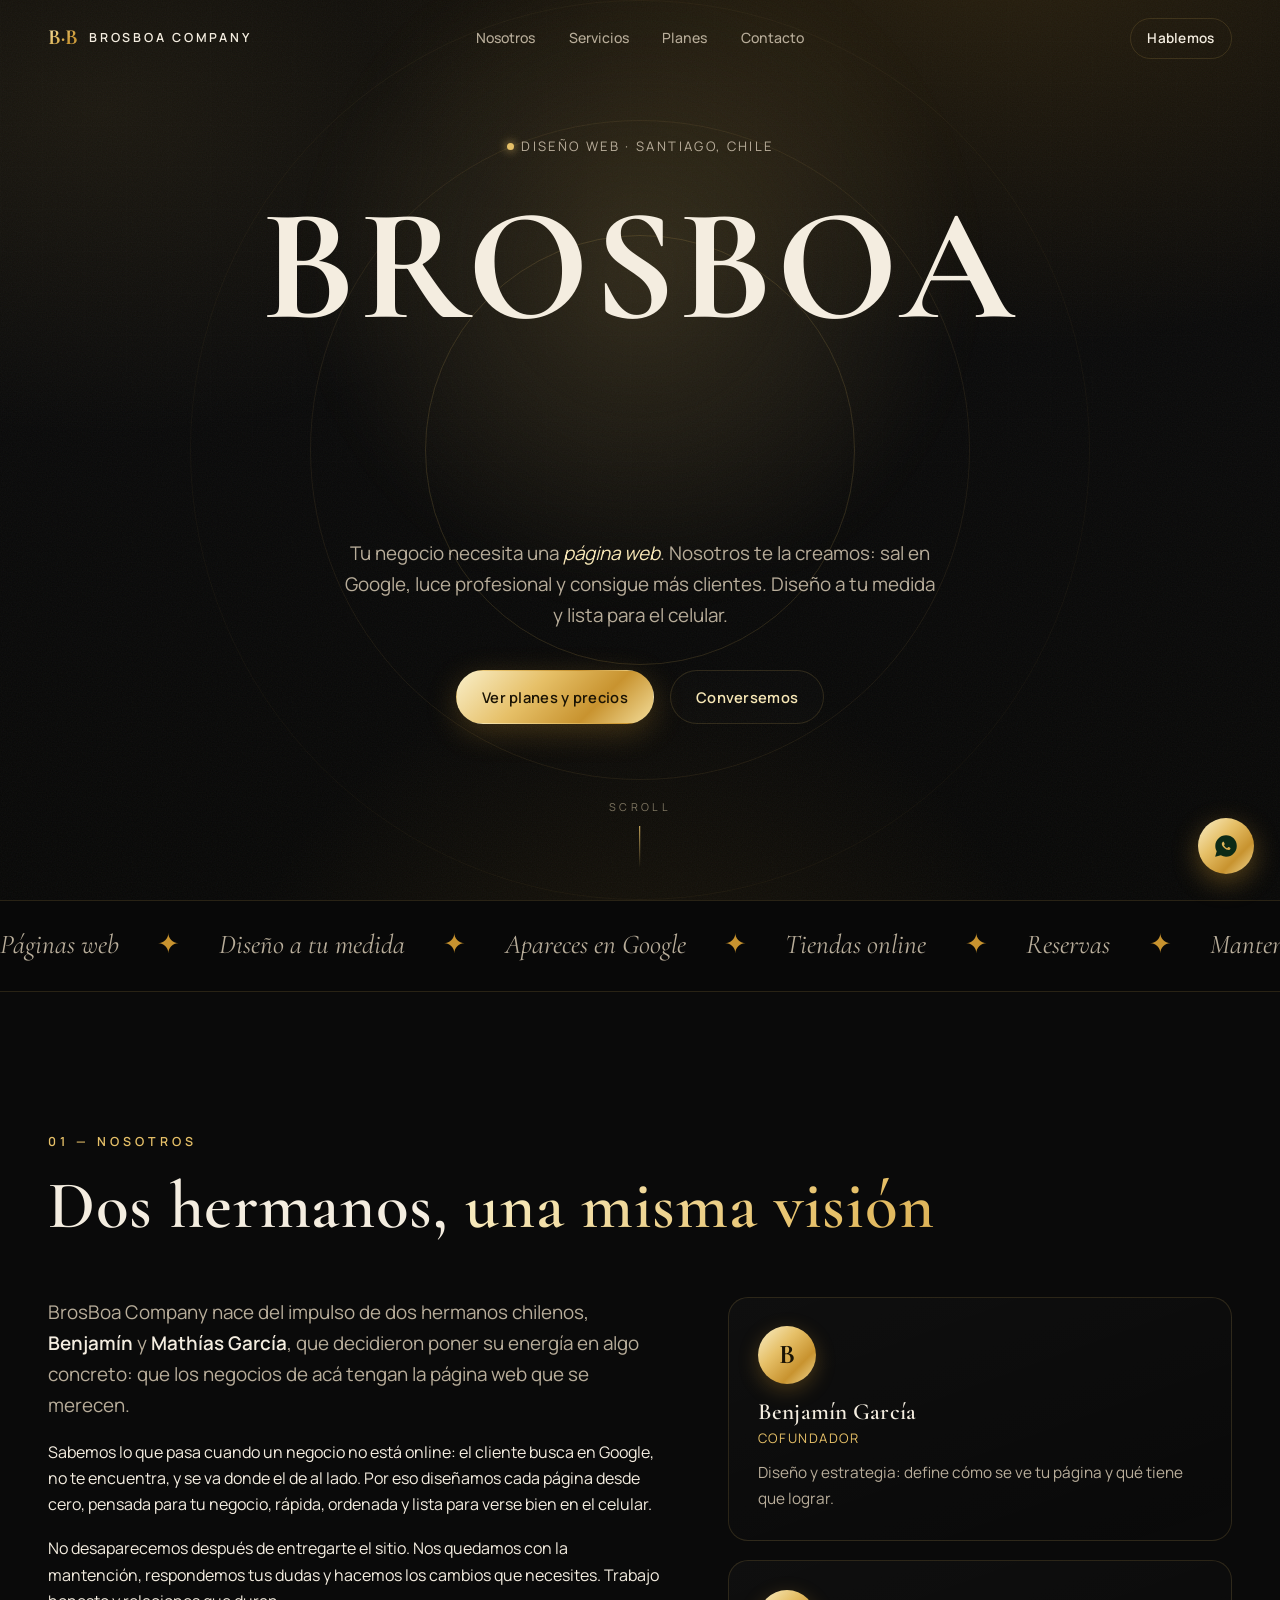
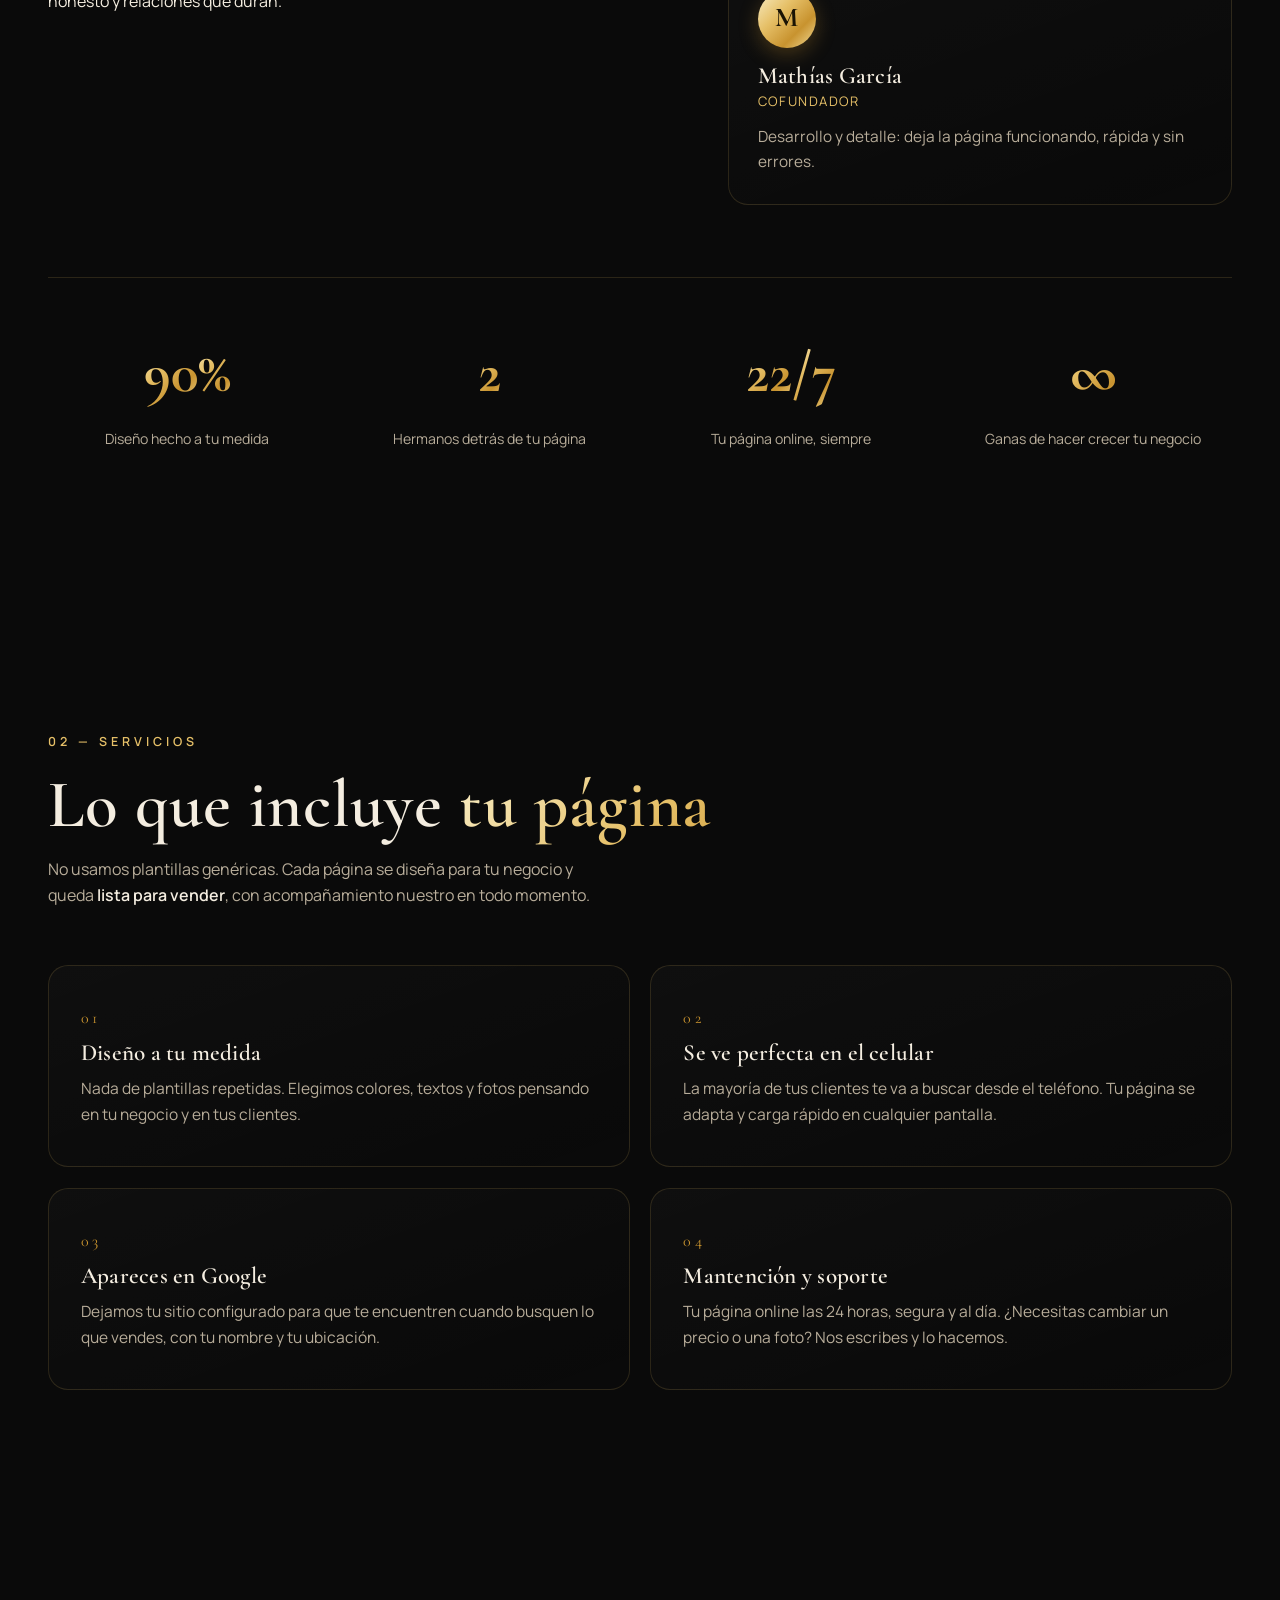
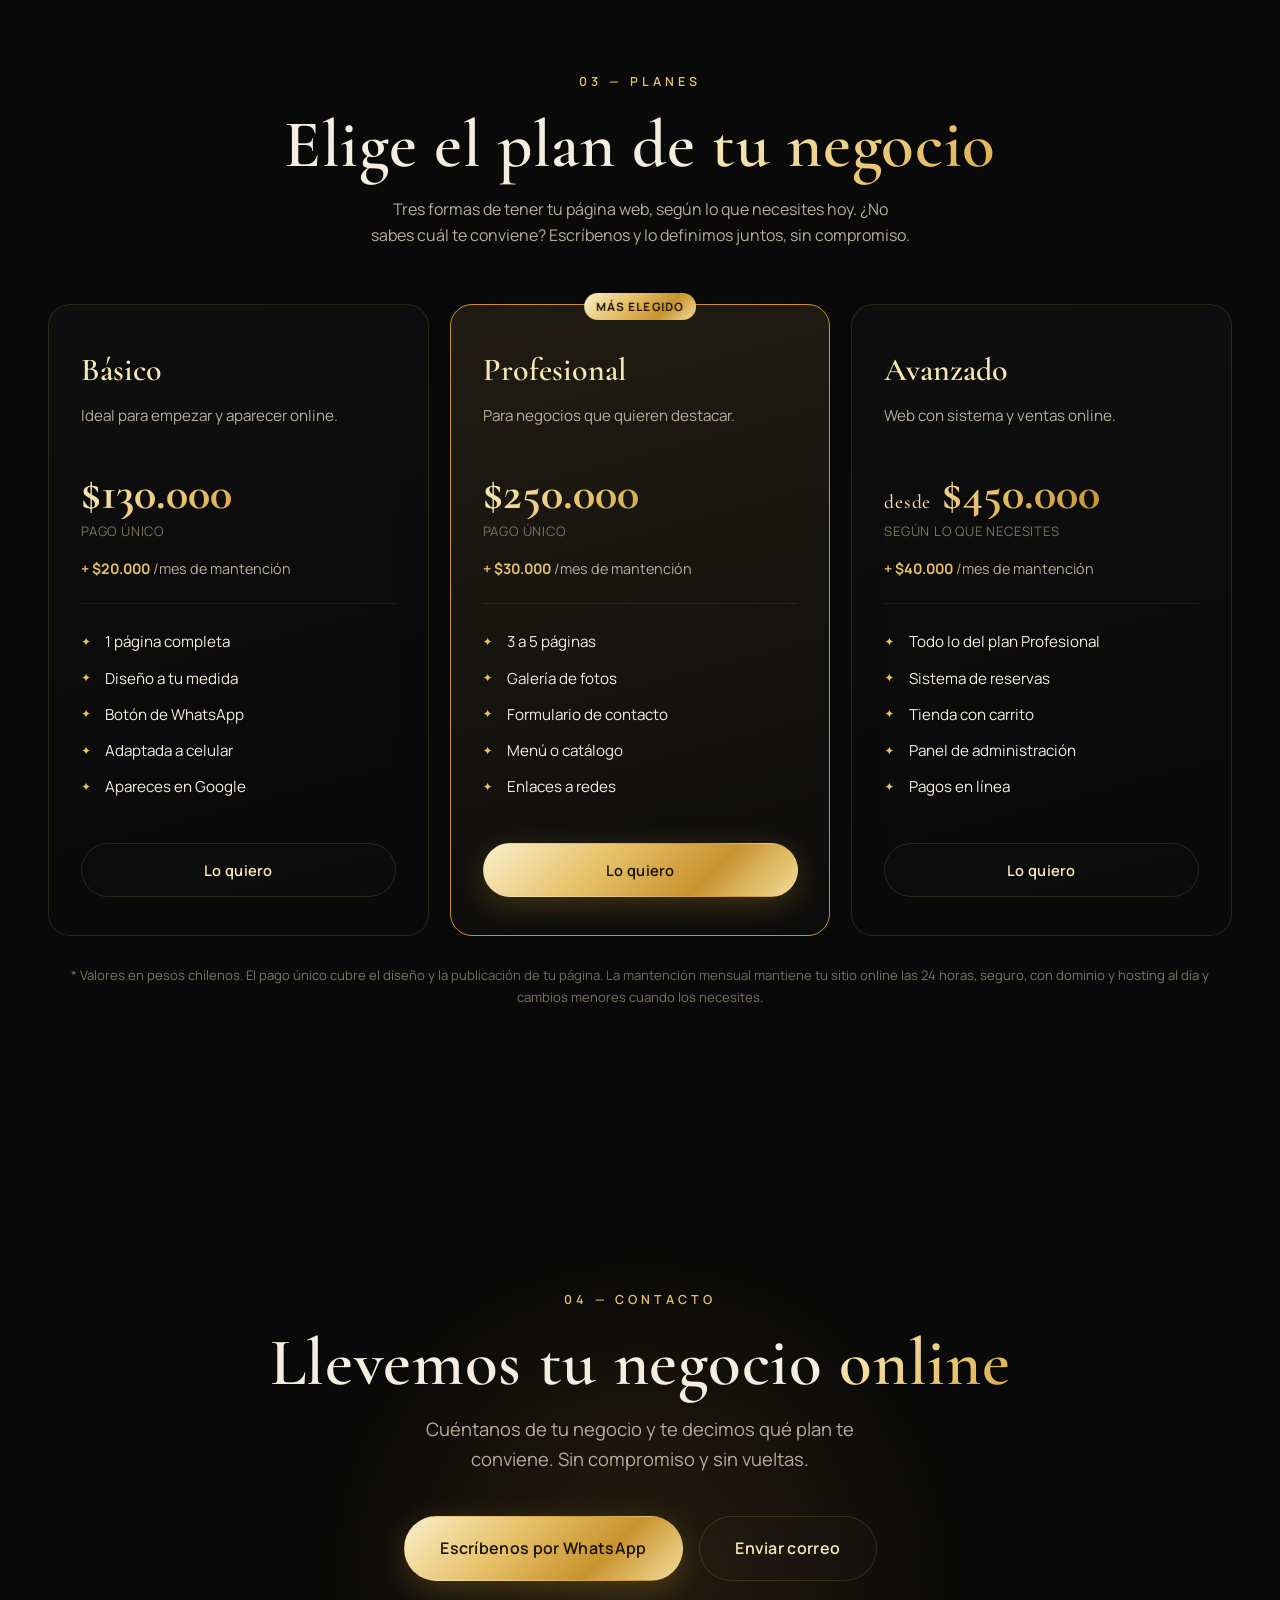
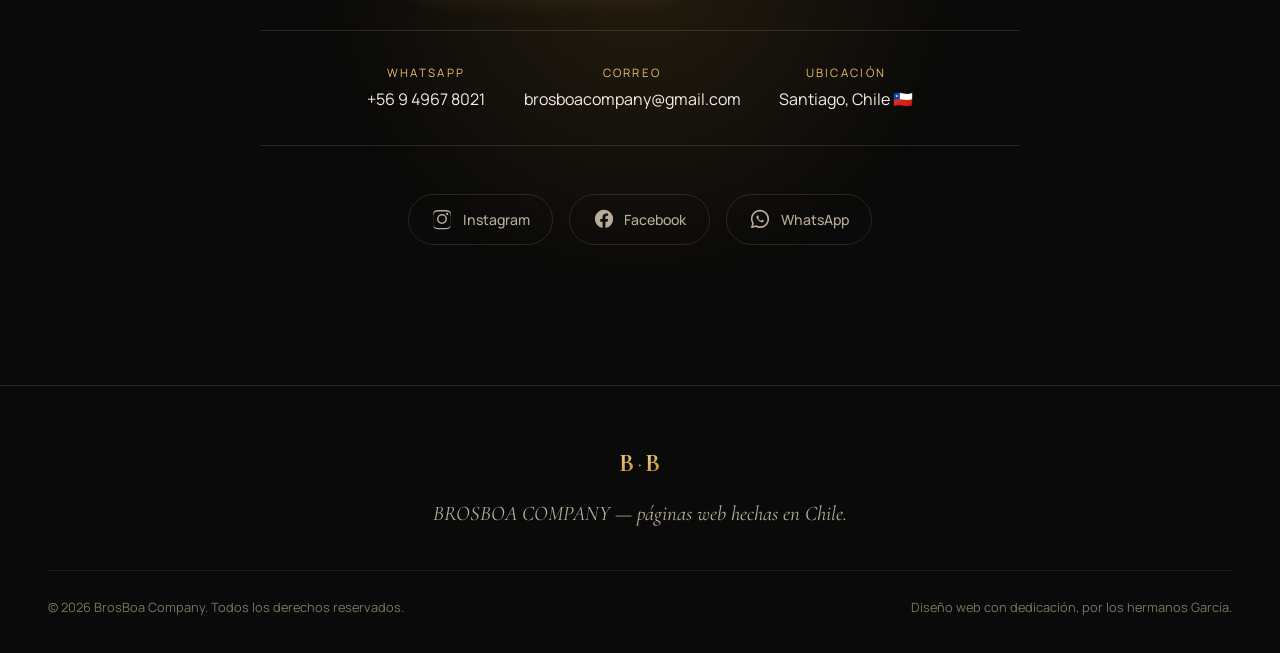
<file: index.html>
<!DOCTYPE html>
<html lang="es-CL">
<head>
  <meta charset="UTF-8" />
  <meta name="viewport" content="width=device-width, initial-scale=1.0" />
  <title>BROSBOA COMPANY — Páginas web para negocios en Chile</title>
  <meta name="description" content="Diseñamos páginas web profesionales para negocios en Santiago y todo Chile. Sal en Google, luce profesional y consigue más clientes. Planes desde $130.000." />
  <meta name="theme-color" content="#0a0a0a" />

  <!-- Open Graph -->
  <meta property="og:title" content="BrosBoa Company" />
  <meta property="og:description" content="Páginas web para negocios en Chile. Sal en Google, luce profesional y consigue más clientes. Planes desde $130.000." />
  <meta property="og:type" content="website" />

  <link rel="preconnect" href="https://fonts.googleapis.com" />
  <link rel="preconnect" href="https://fonts.gstatic.com" crossorigin />
  <link href="https://fonts.googleapis.com/css2?family=Cormorant+Garamond:ital,wght@0,400;0,500;0,600;0,700;1,500&family=Manrope:wght@300;400;500;600;700&display=swap" rel="stylesheet" />

  <link rel="stylesheet" href="styles.css?v=20260728-2" />
</head>
<body>

  <!-- ░░ SPLASH / LOADER ░░ -->
  <div id="splash" class="splash" aria-hidden="true">
    <div class="splash__inner">
      <div class="monogram monogram--lg" aria-hidden="true">
        <span>B</span><span class="monogram__amp">·</span><span>B</span>
      </div>
      <div class="splash__name">BROSBOA COMPANY</div>
      <div class="splash__bar"><i></i></div>
    </div>
  </div>

  <!-- ░░ GRAIN / TEXTURE OVERLAY ░░ -->
  <div class="grain" aria-hidden="true"></div>
  <div class="cursor" aria-hidden="true"></div>
  <div class="scroll-progress" aria-hidden="true"><i></i></div>

  <!-- ░░ NAV ░░ -->
  <header class="nav" id="nav">
    <a href="#inicio" class="nav__brand" aria-label="BrosBoa Company inicio">
      <span class="nav__mono">B·B</span>
      <span class="nav__brandtext">BROSBOA COMPANY</span>
    </a>
    <nav class="nav__links" aria-label="Navegación principal">
      <a href="#nosotros">Nosotros</a>
      <a href="#servicios">Servicios</a>
      <a href="#planes">Planes</a>
      <a href="#contacto">Contacto</a>
    </nav>
    <a href="#contacto" class="btn btn--ghost nav__cta">Hablemos</a>
    <button class="nav__burger" id="burger" aria-label="Abrir menú" aria-expanded="false">
      <span></span><span></span>
    </button>
  </header>

  <!-- mobile menu -->
  <div class="mobilemenu" id="mobilemenu" aria-hidden="true">
    <a href="#nosotros">Nosotros</a>
    <a href="#servicios">Servicios</a>
    <a href="#planes">Planes</a>
    <a href="#contacto">Contacto</a>
  </div>

  <main>

    <!-- ░░ HERO ░░ -->
    <section class="hero" id="inicio">
      <div class="hero__glow" aria-hidden="true"></div>
      <div class="hero__rings" aria-hidden="true">
        <span></span><span></span><span></span>
      </div>

      <div class="hero__content">
        <p class="hero__eyebrow reveal"><span class="dot"></span> Diseño web · Santiago, Chile</p>
        <h1 class="hero__title">
          <span class="line"><span class="reveal-up">BROSBOA</span></span>
          <span class="line gold"><span class="reveal-up">COMPANY</span></span>
        </h1>
        <p class="hero__lead reveal">Tu negocio necesita una <em>página web</em>. Nosotros te la creamos:
          sal en Google, luce profesional y consigue más clientes. Diseño a tu medida y lista para el celular.</p>
        <div class="hero__actions reveal">
          <a href="#planes" class="btn btn--gold magnetic">Ver planes y precios</a>
          <a href="#contacto" class="btn btn--line magnetic">Conversemos</a>
        </div>
      </div>

      <div class="hero__scroll" aria-hidden="true">
        <span>scroll</span>
        <i></i>
      </div>
    </section>

    <!-- ░░ MARQUEE ░░ -->
    <div class="marquee" aria-hidden="true">
      <div class="marquee__track">
        <span>Páginas web</span><span class="sep">✦</span>
        <span>Diseño a tu medida</span><span class="sep">✦</span>
        <span>Apareces en Google</span><span class="sep">✦</span>
        <span>Tiendas online</span><span class="sep">✦</span>
        <span>Reservas</span><span class="sep">✦</span>
        <span>Mantención mensual</span><span class="sep">✦</span>
        <span>Páginas web</span><span class="sep">✦</span>
        <span>Diseño a tu medida</span><span class="sep">✦</span>
        <span>Apareces en Google</span><span class="sep">✦</span>
        <span>Tiendas online</span><span class="sep">✦</span>
        <span>Reservas</span><span class="sep">✦</span>
        <span>Mantención mensual</span><span class="sep">✦</span>
      </div>
    </div>

    <!-- ░░ NOSOTROS ░░ -->
    <section class="about" id="nosotros">
      <div class="about__head">
        <p class="kicker reveal">01 — Nosotros</p>
        <h2 class="reveal">Dos hermanos, <span class="gold">una misma visión</span></h2>
      </div>

      <div class="about__grid">
        <div class="about__text reveal">
          <p class="lead">BrosBoa Company nace del impulso de dos hermanos chilenos, <strong>Benjamín</strong> y
            <strong>Mathías García</strong>, que decidieron poner su energía en algo concreto:
            que los negocios de acá tengan la página web que se merecen.</p>
          <p>Sabemos lo que pasa cuando un negocio no está online: el cliente busca en Google, no te encuentra,
            y se va donde el de al lado. Por eso diseñamos cada página desde cero, pensada para tu negocio,
            rápida, ordenada y lista para verse bien en el celular.</p>
          <p>No desaparecemos después de entregarte el sitio. Nos quedamos con la mantención, respondemos tus
            dudas y hacemos los cambios que necesites. Trabajo honesto y relaciones que duran.</p>
        </div>

        <div class="about__cards">
          <article class="bro reveal">
            <div class="bro__avatar"><span>B</span></div>
            <h3>Benjamín García</h3>
            <p class="bro__role">Cofundador</p>
            <p class="bro__bio">Diseño y estrategia: define cómo se ve tu página y qué tiene que lograr.</p>
          </article>
          <article class="bro reveal">
            <div class="bro__avatar"><span>M</span></div>
            <h3>Mathías García</h3>
            <p class="bro__role">Cofundador</p>
            <p class="bro__bio">Desarrollo y detalle: deja la página funcionando, rápida y sin errores.</p>
          </article>
        </div>
      </div>

      <!-- stats -->
      <div class="stats">
        <div class="stat reveal">
          <span class="stat__num" data-count="100">0</span><span class="stat__suffix">%</span>
          <p>Diseño hecho a tu medida</p>
        </div>
        <div class="stat reveal">
          <span class="stat__num" data-count="2">0</span>
          <p>Hermanos detrás de tu página</p>
        </div>
        <div class="stat reveal">
          <span class="stat__num" data-count="24">0</span><span class="stat__suffix">/7</span>
          <p>Tu página online, siempre</p>
        </div>
        <div class="stat reveal">
          <span class="stat__suffix stat__suffix--pre">∞</span>
          <p>Ganas de hacer crecer tu negocio</p>
        </div>
      </div>
    </section>

    <!-- ░░ SERVICIOS ░░ -->
    <section class="services" id="servicios">
      <div class="services__head">
        <p class="kicker reveal">02 — Servicios</p>
        <h2 class="reveal">Lo que incluye <span class="gold">tu página</span></h2>
        <p class="services__intro reveal">No usamos plantillas genéricas. Cada página se diseña para tu negocio y
          queda <strong>lista para vender</strong>, con acompañamiento nuestro en todo momento.</p>
      </div>

      <div class="services__grid">
        <article class="service reveal">
          <span class="service__num">01</span>
          <h3>Diseño a tu medida</h3>
          <p>Nada de plantillas repetidas. Elegimos colores, textos y fotos pensando en tu negocio y en tus clientes.</p>
        </article>
        <article class="service reveal">
          <span class="service__num">02</span>
          <h3>Se ve perfecta en el celular</h3>
          <p>La mayoría de tus clientes te va a buscar desde el teléfono. Tu página se adapta y carga rápido en cualquier pantalla.</p>
        </article>
        <article class="service reveal">
          <span class="service__num">03</span>
          <h3>Apareces en Google</h3>
          <p>Dejamos tu sitio configurado para que te encuentren cuando busquen lo que vendes, con tu nombre y tu ubicación.</p>
        </article>
        <article class="service reveal">
          <span class="service__num">04</span>
          <h3>Mantención y soporte</h3>
          <p>Tu página online las 24 horas, segura y al día. ¿Necesitas cambiar un precio o una foto? Nos escribes y lo hacemos.</p>
        </article>
      </div>
    </section>

    <!-- ░░ PLANES ░░ -->
    <section class="plans" id="planes">
      <div class="plans__head">
        <p class="kicker reveal">03 — Planes</p>
        <h2 class="reveal">Elige el plan de <span class="gold">tu negocio</span></h2>
        <p class="plans__intro reveal">Tres formas de tener tu página web, según lo que necesites hoy.
          ¿No sabes cuál te conviene? Escríbenos y lo definimos juntos, sin compromiso.</p>
      </div>

      <div class="plans__grid">
        <article class="plan reveal">
          <p class="plan__name">Básico</p>
          <p class="plan__desc">Ideal para empezar y aparecer online.</p>
          <div class="plan__price">
            <span class="plan__amount">$130.000</span>
            <span class="plan__unit">pago único</span>
            <span class="plan__monthly"><b>+ $20.000</b> /mes de mantención</span>
          </div>
          <ul class="plan__list">
            <li>1 página completa</li>
            <li>Diseño a tu medida</li>
            <li>Botón de WhatsApp</li>
            <li>Adaptada a celular</li>
            <li>Apareces en Google</li>
          </ul>
          <a href="https://wa.me/56949678021?text=Hola%20BrosBoa%2C%20me%20interesa%20el%20plan%20B%C3%A1sico%20%28%24130.000%29.%20%C2%BFC%C3%B3mo%20empezamos%3F" target="_blank" rel="noopener" class="btn btn--line magnetic">Lo quiero</a>
        </article>

        <article class="plan plan--featured reveal">
          <span class="plan__badge">Más elegido</span>
          <p class="plan__name">Profesional</p>
          <p class="plan__desc">Para negocios que quieren destacar.</p>
          <div class="plan__price">
            <span class="plan__amount">$250.000</span>
            <span class="plan__unit">pago único</span>
            <span class="plan__monthly"><b>+ $30.000</b> /mes de mantención</span>
          </div>
          <ul class="plan__list">
            <li>3 a 5 páginas</li>
            <li>Galería de fotos</li>
            <li>Formulario de contacto</li>
            <li>Menú o catálogo</li>
            <li>Enlaces a redes</li>
          </ul>
          <a href="https://wa.me/56949678021?text=Hola%20BrosBoa%2C%20me%20interesa%20el%20plan%20Profesional%20%28%24250.000%29.%20%C2%BFC%C3%B3mo%20empezamos%3F" target="_blank" rel="noopener" class="btn btn--gold magnetic">Lo quiero</a>
        </article>

        <article class="plan reveal">
          <p class="plan__name">Avanzado</p>
          <p class="plan__desc">Web con sistema y ventas online.</p>
          <div class="plan__price">
            <span class="plan__amount"><small>desde</small> $450.000</span>
            <span class="plan__unit">según lo que necesites</span>
            <span class="plan__monthly"><b>+ $40.000</b> /mes de mantención</span>
          </div>
          <ul class="plan__list">
            <li>Todo lo del plan Profesional</li>
            <li>Sistema de reservas</li>
            <li>Tienda con carrito</li>
            <li>Panel de administración</li>
            <li>Pagos en línea</li>
          </ul>
          <a href="https://wa.me/56949678021?text=Hola%20BrosBoa%2C%20me%20interesa%20el%20plan%20Avanzado%20%28desde%20%24450.000%29.%20%C2%BFC%C3%B3mo%20empezamos%3F" target="_blank" rel="noopener" class="btn btn--line magnetic">Lo quiero</a>
        </article>
      </div>
      <p class="plans__note reveal">* Valores en pesos chilenos. El pago único cubre el diseño y la publicación de tu página. La mantención mensual mantiene tu sitio online las 24 horas, seguro, con dominio y hosting al día y cambios menores cuando los necesites.</p>
    </section>

    <!-- ░░ CONTACTO ░░ -->
    <section class="contact" id="contacto">
      <div class="contact__glow" aria-hidden="true"></div>
      <div class="contact__inner">
        <p class="kicker reveal">04 — Contacto</p>
        <h2 class="reveal">Llevemos tu negocio <span class="gold">online</span></h2>
        <p class="contact__lead reveal">Cuéntanos de tu negocio y te decimos qué plan te conviene. Sin compromiso y sin vueltas.</p>

        <div class="contact__actions reveal">
          <a class="btn btn--gold btn--big magnetic" href="https://wa.me/56949678021?text=Hola%20BrosBoa%2C%20quiero%20una%20p%C3%A1gina%20web%20para%20mi%20negocio." target="_blank" rel="noopener">
            Escríbenos por WhatsApp
          </a>
          <a class="btn btn--line btn--big magnetic" href="mailto:brosboacompany@gmail.com">
            Enviar correo
          </a>
        </div>

        <ul class="contact__list reveal">
          <li>
            <span class="contact__label">WhatsApp</span>
            <a href="https://wa.me/56949678021" target="_blank" rel="noopener">+56 9 4967 8021</a>
          </li>
          <li>
            <span class="contact__label">Correo</span>
            <a href="mailto:brosboacompany@gmail.com">brosboacompany@gmail.com</a>
          </li>
          <li>
            <span class="contact__label">Ubicación</span>
            <span>Santiago, Chile 🇨🇱</span>
          </li>
        </ul>

        <div class="socials">
          <a class="social reveal" href="https://www.instagram.com/brosboacompany/" target="_blank" rel="noopener" aria-label="Instagram">
            <svg viewBox="0 0 24 24" width="22" height="22" aria-hidden="true"><path fill="currentColor" d="M12 2.2c3.2 0 3.58.012 4.85.07 1.17.054 1.8.249 2.23.413.56.218.96.478 1.38.898.42.42.68.82.9 1.38.164.42.36 1.06.413 2.23.058 1.27.07 1.65.07 4.85s-.012 3.58-.07 4.85c-.054 1.17-.249 1.8-.413 2.23a3.7 3.7 0 0 1-.9 1.38 3.7 3.7 0 0 1-1.38.9c-.42.164-1.06.36-2.23.413-1.27.058-1.65.07-4.85.07s-3.58-.012-4.85-.07c-1.17-.054-1.8-.249-2.23-.413a3.7 3.7 0 0 1-1.38-.9 3.7 3.7 0 0 1-.9-1.38c-.164-.42-.36-1.06-.413-2.23C2.212 15.58 2.2 15.2 2.2 12s.012-3.58.07-4.85c.054-1.17.249-1.8.413-2.23.218-.56.478-.96.9-1.38.42-.42.82-.68 1.38-.9.42-.164 1.06-.36 2.23-.413C8.42 2.212 8.8 2.2 12 2.2Zm0 1.62c-3.15 0-3.52.012-4.76.069-1.15.052-1.77.243-2.19.404-.55.213-.94.468-1.35.88-.41.41-.66.8-.88 1.35-.16.42-.35 1.04-.4 2.19-.06 1.24-.07 1.61-.07 4.76s.01 3.52.07 4.76c.05 1.15.24 1.77.4 2.19.22.55.47.94.88 1.35.41.41.8.66 1.35.88.42.16 1.04.35 2.19.4 1.24.06 1.61.07 4.76.07s3.52-.01 4.76-.07c1.15-.05 1.77-.24 2.19-.4.55-.22.94-.47 1.35-.88.41-.41.66-.8.88-1.35.16-.42.35-1.04.4-2.19.06-1.24.07-1.61.07-4.76s-.01-3.52-.07-4.76c-.05-1.15-.24-1.77-.4-2.19a3.6 3.6 0 0 0-.88-1.35 3.6 3.6 0 0 0-1.35-.88c-.42-.16-1.04-.35-2.19-.4-1.24-.06-1.61-.07-4.76-.07Zm0 2.76a5.42 5.42 0 1 1 0 10.84 5.42 5.42 0 0 1 0-10.84Zm0 1.62a3.8 3.8 0 1 0 0 7.6 3.8 3.8 0 0 0 0-7.6Zm5.6-2.9a1.27 1.27 0 1 1 0 2.54 1.27 1.27 0 0 1 0-2.54Z"/></svg>
            <span>Instagram</span>
          </a>
          <a class="social reveal" href="https://www.facebook.com/share/182vARegCW/" target="_blank" rel="noopener" aria-label="Facebook">
            <svg viewBox="0 0 24 24" width="22" height="22" aria-hidden="true"><path fill="currentColor" d="M22 12a10 10 0 1 0-11.56 9.88v-6.99H7.9V12h2.54V9.8c0-2.5 1.49-3.89 3.78-3.89 1.09 0 2.24.2 2.24.2v2.46h-1.26c-1.24 0-1.63.77-1.63 1.56V12h2.78l-.44 2.89h-2.34v6.99A10 10 0 0 0 22 12Z"/></svg>
            <span>Facebook</span>
          </a>
          <a class="social reveal" href="https://wa.me/56949678021" target="_blank" rel="noopener" aria-label="WhatsApp">
            <svg viewBox="0 0 24 24" width="22" height="22" aria-hidden="true"><path fill="currentColor" d="M12.04 2C6.58 2 2.13 6.45 2.13 11.91c0 1.75.46 3.45 1.32 4.95L2 22l5.25-1.38a9.9 9.9 0 0 0 4.79 1.22h.01c5.46 0 9.9-4.45 9.9-9.91 0-2.65-1.03-5.14-2.9-7.01A9.82 9.82 0 0 0 12.04 2Zm0 1.8c2.16 0 4.19.84 5.72 2.37a8.06 8.06 0 0 1 2.37 5.74c0 4.47-3.64 8.11-8.11 8.11h-.01a8.2 8.2 0 0 1-4.18-1.15l-.3-.18-3.11.82.83-3.04-.2-.31a8.05 8.05 0 0 1-1.26-4.32c0-4.47 3.64-8.1 8.11-8.1Zm-2.7 4.36c-.13 0-.34.05-.52.24-.18.2-.69.68-.69 1.66s.71 1.93.81 2.06c.1.13 1.39 2.12 3.37 2.97.47.2.84.32 1.12.42.47.15.9.13 1.24.08.38-.06 1.16-.47 1.33-.93.16-.46.16-.85.11-.93-.05-.08-.18-.13-.38-.23-.2-.1-1.16-.57-1.34-.64-.18-.06-.31-.1-.44.1-.13.2-.5.64-.62.77-.11.13-.23.15-.43.05-.2-.1-.84-.31-1.6-.99-.59-.53-.99-1.18-1.11-1.38-.12-.2-.01-.31.09-.41.09-.09.2-.23.3-.35.1-.12.13-.2.2-.34.06-.13.03-.25-.02-.35-.05-.1-.44-1.08-.62-1.48-.16-.38-.32-.33-.44-.34l-.37-.01Z"/></svg>
            <span>WhatsApp</span>
          </a>
        </div>
      </div>
    </section>

  </main>

  <!-- ░░ FOOTER ░░ -->
  <footer class="footer">
    <div class="footer__top">
      <div class="monogram" aria-hidden="true"><span>B</span><span class="monogram__amp">·</span><span>B</span></div>
      <p class="footer__tag">BROSBOA COMPANY — páginas web hechas en Chile.</p>
    </div>
    <div class="footer__bottom">
      <span>© <span id="year">2026</span> BrosBoa Company. Todos los derechos reservados.</span>
      <span class="footer__made">Diseño web con dedicación, por los hermanos García.</span>
    </div>
  </footer>

  <a class="wsp-float" href="https://wa.me/56949678021?text=Hola%20BrosBoa%2C%20quiero%20una%20p%C3%A1gina%20web%20para%20mi%20negocio." target="_blank" rel="noopener" aria-label="WhatsApp">
    <svg viewBox="0 0 24 24" width="26" height="26" aria-hidden="true"><path fill="currentColor" d="M12.04 2C6.58 2 2.13 6.45 2.13 11.91c0 1.75.46 3.45 1.32 4.95L2 22l5.25-1.38a9.9 9.9 0 0 0 4.79 1.22h.01c5.46 0 9.9-4.45 9.9-9.91 0-2.65-1.03-5.14-2.9-7.01A9.82 9.82 0 0 0 12.04 2Zm-2.7 6.16c.12 0 .25 0 .37.01.12.01.28-.04.44.34.18.4.57 1.38.62 1.48.05.1.08.22.02.35-.07.14-.1.22-.2.34-.1.12-.21.26-.3.35-.1.1-.21.21-.09.41.12.2.52.85 1.11 1.38.76.68 1.4.89 1.6.99.2.1.32.08.43-.05.12-.13.49-.57.62-.77.13-.2.26-.16.44-.1.18.07 1.14.54 1.34.64.2.1.33.15.38.23.05.08.05.47-.11.93-.17.46-.95.87-1.33.93-.34.05-.77.07-1.24-.08-.28-.1-.65-.22-1.12-.42-1.98-.85-3.27-2.84-3.37-2.97-.1-.13-.81-1.08-.81-2.06s.51-1.46.69-1.66c.18-.19.39-.24.52-.24Z"/></svg>
  </a>

  <script defer src="main.js?v=20260728"></script>
</body>
</html>
</file>
<file: styles.css>
/* ===========================================================
   BROS BALBOA — premium dark & gold
   =========================================================== */

:root{
  --bg:#0a0a0a;
  --bg-2:#0e0d0b;
  --ink:#f4ede0;
  --ink-soft:#b8ad9a;
  --ink-mute:#7d745f;
  --gold-1:#f7e7b6;
  --gold-2:#e6c068;
  --gold-3:#c8932f;
  --gold-deep:#8a6418;
  --line:rgba(214,178,96,.16);
  --line-soft:rgba(244,237,224,.08);
  --gold-grad:linear-gradient(135deg,#f9efc9 0%,#e6c068 38%,#c8932f 70%,#f3dd9a 100%);
  --max:1200px;
  --ease:cubic-bezier(.22,.61,.36,1);
}

*{box-sizing:border-box;margin:0;padding:0}
html{scroll-behavior:smooth}
@media (prefers-reduced-motion: reduce){
  /* Only neutralize page-jump smoothing; keep decorative motion alive (Windows ships this ON). */
  html{scroll-behavior:auto}
}

body{
  background:var(--bg);
  color:var(--ink);
  font-family:'Manrope',system-ui,sans-serif;
  font-weight:400;
  line-height:1.65;
  overflow-x:hidden;
  -webkit-font-smoothing:antialiased;
  position:relative;
}

/* textured black background */
body::before{
  content:"";
  position:fixed;
  inset:0;
  z-index:-2;
  background:
    radial-gradient(1100px 700px at 78% -8%, rgba(200,147,47,.16), transparent 60%),
    radial-gradient(900px 600px at 8% 12%, rgba(230,192,104,.08), transparent 55%),
    radial-gradient(700px 700px at 50% 120%, rgba(200,147,47,.10), transparent 60%),
    linear-gradient(180deg,#0b0a08,#0a0a0a 40%,#080807);
}
/* subtle weave texture */
body::after{
  content:"";
  position:fixed;
  inset:0;
  z-index:-1;
  opacity:.5;
  background-image:
    linear-gradient(0deg, rgba(255,255,255,.018) 1px, transparent 1px),
    linear-gradient(90deg, rgba(255,255,255,.018) 1px, transparent 1px);
  background-size:42px 42px;
  mask-image:radial-gradient(120% 120% at 50% 0%, #000 30%, transparent 90%);
}

/* grain overlay */
.grain{
  position:fixed;inset:0;z-index:1;pointer-events:none;opacity:.05;
  background-image:url("data:image/svg+xml,%3Csvg xmlns='http://www.w3.org/2000/svg' width='160' height='160'%3E%3Cfilter id='n'%3E%3CfeTurbulence type='fractalNoise' baseFrequency='.8' numOctaves='2'/%3E%3C/filter%3E%3Crect width='100%25' height='100%25' filter='url(%23n)'/%3E%3C/svg%3E");
}

::selection{background:var(--gold-3);color:#0a0a0a}

a{color:inherit;text-decoration:none}
em{font-style:italic;color:var(--gold-1)}
strong{color:var(--ink);font-weight:600}

.gold{
  background:var(--gold-grad);
  background-size:220% auto;
  -webkit-background-clip:text;background-clip:text;
  -webkit-text-fill-color:transparent;color:transparent;
  animation:goldShimmer 6s linear infinite;
}
@keyframes goldShimmer{to{background-position:220% center}}

/* ============ typography ============ */
h1,h2,h3{font-family:'Cormorant Garamond',serif;font-weight:600;line-height:1.04;letter-spacing:.01em}
h2{font-size:clamp(2.3rem,5.5vw,4.2rem)}
h3{font-size:1.45rem}

.kicker{
  font-family:'Manrope',sans-serif;font-size:.78rem;font-weight:600;
  letter-spacing:.32em;text-transform:uppercase;color:var(--gold-2);
  margin-bottom:1.1rem;
}

section{padding:clamp(5rem,11vw,9rem) clamp(1.3rem,5vw,3rem);position:relative}
.lead{font-size:1.18rem;color:var(--ink-soft)}

/* ============ buttons ============ */
.btn{
  --pad:.95em 1.7em;
  display:inline-flex;align-items:center;justify-content:center;gap:.5em;
  padding:var(--pad);border-radius:100px;
  font-family:'Manrope',sans-serif;font-weight:600;font-size:.92rem;
  letter-spacing:.02em;cursor:pointer;border:1px solid transparent;
  transition:transform .4s var(--ease),box-shadow .4s var(--ease),background .4s,color .4s;
  will-change:transform;position:relative;overflow:hidden;
}
.btn--big{--pad:1.15em 2.2em;font-size:1rem}
.btn--gold{background:var(--gold-grad);color:#1a1304;box-shadow:0 8px 30px rgba(200,147,47,.28)}
.btn--gold:hover{box-shadow:0 14px 44px rgba(230,192,104,.45);transform:translateY(-3px)}
.btn--line{border-color:var(--line);color:var(--gold-1);background:rgba(255,255,255,.012)}
.btn--line:hover{border-color:var(--gold-2);background:rgba(230,192,104,.06);transform:translateY(-3px)}
.btn--ghost{border-color:var(--line);color:var(--ink);padding:.6em 1.2em;font-size:.85rem}
.btn--ghost:hover{border-color:var(--gold-2);color:var(--gold-1)}

/* ============ monogram ============ */
.monogram{
  display:inline-flex;align-items:center;gap:.1em;
  font-family:'Cormorant Garamond',serif;font-weight:700;
  font-size:1.6rem;letter-spacing:.05em;
}
.monogram span{background:var(--gold-grad);-webkit-background-clip:text;background-clip:text;-webkit-text-fill-color:transparent}
.monogram__amp{font-size:.7em;opacity:.8}
.monogram--lg{font-size:clamp(3rem,9vw,5rem)}

/* ============ cursor ============ */
.cursor{
  position:fixed;top:0;left:0;width:34px;height:34px;border-radius:50%;
  border:1px solid var(--gold-2);pointer-events:none;z-index:9999;
  transform:translate(-50%,-50%);transition:width .3s,height .3s,background .3s,opacity .3s;
  mix-blend-mode:screen;opacity:0;
}
.cursor.is-active{opacity:1}
.cursor.is-hover{width:58px;height:58px;background:rgba(230,192,104,.12)}
@media (hover:none){.cursor{display:none}}

/* scroll progress */
.scroll-progress{position:fixed;top:0;left:0;width:100%;height:2px;z-index:200;background:transparent}
.scroll-progress i{display:block;height:100%;width:0;background:var(--gold-grad);box-shadow:0 0 12px rgba(230,192,104,.6)}

/* ============ splash ============ */
.splash{
  position:fixed;inset:0;z-index:1000;background:#080706;
  display:flex;align-items:center;justify-content:center;
  animation:splashOut .8s var(--ease) 2.4s forwards;
}
.splash__inner{text-align:center}
.splash__name{
  margin-top:1rem;font-family:'Manrope',sans-serif;letter-spacing:.5em;
  font-size:.75rem;color:var(--ink-mute);text-transform:uppercase;
  opacity:0;animation:fadeUp .8s var(--ease) .5s forwards;
}
.splash__bar{margin:1.6rem auto 0;width:140px;height:2px;background:var(--line-soft);overflow:hidden;border-radius:2px}
.splash__bar i{display:block;height:100%;width:0;background:var(--gold-grad);animation:load 2.1s var(--ease) forwards}
.splash.is-hidden{opacity:0;visibility:hidden;pointer-events:none}
@keyframes load{to{width:100%}}
@keyframes splashOut{to{opacity:0;visibility:hidden;pointer-events:none}}
.splash .monogram--lg span{opacity:0;animation:fadeUp .9s var(--ease) forwards}
.splash .monogram--lg span:nth-child(1){animation-delay:.1s}
.splash .monogram--lg span:nth-child(2){animation-delay:.3s}
.splash .monogram--lg span:nth-child(3){animation-delay:.5s}

/* ============ nav ============ */
.nav{
  position:fixed;top:0;left:0;width:100%;z-index:120;
  display:flex;align-items:center;justify-content:space-between;
  padding:1.1rem clamp(1.3rem,5vw,3rem);
  transition:background .5s var(--ease),backdrop-filter .5s,padding .5s,border-color .5s;
  border-bottom:1px solid transparent;
}
.nav.is-scrolled{
  background:rgba(10,9,8,.7);backdrop-filter:blur(14px) saturate(120%);
  border-bottom-color:var(--line);padding-top:.8rem;padding-bottom:.8rem;
}
.nav__brand{display:flex;align-items:center;gap:.7rem}
.nav__mono{font-family:'Cormorant Garamond',serif;font-weight:700;font-size:1.35rem;background:var(--gold-grad);-webkit-background-clip:text;background-clip:text;-webkit-text-fill-color:transparent}
.nav__brandtext{font-family:'Manrope',sans-serif;font-weight:600;letter-spacing:.22em;font-size:.78rem;color:var(--ink)}
.nav__links{display:flex;gap:2.1rem;position:absolute;left:50%;top:50%;transform:translate(-50%,-50%)}
.nav__links a{font-size:.88rem;font-weight:500;color:var(--ink-soft);position:relative;transition:color .3s}
.nav__links a::after{content:"";position:absolute;left:0;bottom:-5px;width:0;height:1px;background:var(--gold-grad);transition:width .35s var(--ease)}
.nav__links a:hover{color:var(--gold-1)}
.nav__links a:hover::after{width:100%}
.nav__cta{flex-shrink:0}
.nav__burger{display:none;flex-direction:column;gap:5px;background:none;border:0;cursor:pointer;padding:6px}
.nav__burger span{width:24px;height:2px;background:var(--gold-1);transition:transform .35s,opacity .3s}
.nav__burger.is-open span:nth-child(1){transform:translateY(7px) rotate(45deg)}
.nav__burger.is-open span:nth-child(2){transform:translateY(-0px) rotate(-45deg)}

.mobilemenu{
  position:fixed;inset:0;z-index:110;background:rgba(8,7,6,.97);backdrop-filter:blur(10px);
  display:flex;flex-direction:column;align-items:center;justify-content:center;gap:1.6rem;
  opacity:0;visibility:hidden;transition:opacity .4s,visibility .4s;
}
.mobilemenu.is-open{opacity:1;visibility:visible}
.mobilemenu a{font-family:'Cormorant Garamond',serif;font-size:2rem;color:var(--ink)}
.mobilemenu a:hover{color:var(--gold-1)}

/* ============ hero ============ */
.hero{min-height:100svh;display:flex;flex-direction:column;align-items:center;justify-content:center;text-align:center;padding-top:6rem;overflow:hidden}
.hero__glow{position:absolute;top:30%;left:50%;width:80vw;max-width:760px;aspect-ratio:1;transform:translate(-50%,-50%);
  background:radial-gradient(circle,rgba(230,192,104,.18),transparent 62%);filter:blur(20px);animation:pulse 7s ease-in-out infinite}
@keyframes pulse{0%,100%{opacity:.7;transform:translate(-50%,-50%) scale(1)}50%{opacity:1;transform:translate(-50%,-50%) scale(1.12)}}
.hero__rings{position:absolute;top:50%;left:50%;transform:translate(-50%,-50%);pointer-events:none}
.hero__rings span{position:absolute;top:50%;left:50%;transform:translate(-50%,-50%);border:1px solid var(--line);border-radius:50%}
.hero__rings span:nth-child(1){width:430px;height:430px;animation:spin 36s linear infinite}
.hero__rings span:nth-child(2){width:660px;height:660px;border-color:rgba(214,178,96,.09);animation:spin 60s linear infinite reverse}
.hero__rings span:nth-child(3){width:900px;height:900px;border-color:rgba(214,178,96,.05);animation:spin 80s linear infinite}
@keyframes spin{to{transform:translate(-50%,-50%) rotate(360deg)}}

.hero__content{position:relative;z-index:2;max-width:880px}
.hero__eyebrow{display:inline-flex;align-items:center;gap:.6em;font-size:.82rem;letter-spacing:.18em;text-transform:uppercase;color:var(--ink-soft);margin-bottom:1.6rem}
.hero__eyebrow .dot{width:7px;height:7px;border-radius:50%;background:var(--gold-2);box-shadow:0 0 10px var(--gold-2);animation:blink 2.4s ease-in-out infinite}
@keyframes blink{50%{opacity:.3}}
.hero__title{font-size:clamp(3.6rem,14vw,10rem);font-weight:700;letter-spacing:.02em;margin-bottom:1.4rem}
.hero__title .line{display:block;overflow:hidden}
.hero__title .reveal-up{display:block;transform:translateY(110%);transition:transform 1s var(--ease)}
.hero.is-in .reveal-up{transform:translateY(0)}
.hero__title .line:nth-child(2) .reveal-up{transition-delay:.12s}
.hero__lead{max-width:600px;margin:0 auto 2.4rem;font-size:1.18rem;color:var(--ink-soft)}
.hero__actions{display:flex;gap:1rem;justify-content:center;flex-wrap:wrap}
.hero__scroll{position:absolute;bottom:2rem;left:50%;transform:translateX(-50%);display:flex;flex-direction:column;align-items:center;gap:.6rem;font-size:.68rem;letter-spacing:.3em;text-transform:uppercase;color:var(--ink-mute)}
.hero__scroll i{width:1px;height:42px;background:linear-gradient(var(--gold-2),transparent);animation:scrolldot 2s ease-in-out infinite}
@keyframes scrolldot{0%{transform:scaleY(0);transform-origin:top}50%{transform:scaleY(1);transform-origin:top}50.1%{transform-origin:bottom}100%{transform:scaleY(0);transform-origin:bottom}}

/* ============ marquee ============ */
.marquee{border-top:1px solid var(--line);border-bottom:1px solid var(--line);padding:1.4rem 0;overflow:hidden;background:rgba(0,0,0,.2)}
.marquee__track{display:flex;gap:2.4rem;white-space:nowrap;width:max-content;animation:marquee 28s linear infinite;font-family:'Cormorant Garamond',serif;font-size:1.7rem;font-style:italic;color:var(--ink-soft)}
.marquee__track .sep{color:var(--gold-3);font-style:normal}
@keyframes marquee{to{transform:translateX(-50%)}}

/* ============ reveal base ============ */
.reveal{opacity:0;transform:translateY(34px);transition:opacity .9s var(--ease),transform .9s var(--ease)}
.reveal.is-in{opacity:1;transform:none}

/* ============ about ============ */
.about__head{max-width:var(--max);margin:0 auto 3.5rem}
.about__grid{max-width:var(--max);margin:0 auto;display:grid;grid-template-columns:1.1fr .9fr;gap:clamp(2rem,5vw,5rem);align-items:start}
.about__text p+p{margin-top:1.1rem}
.about__cards{display:grid;gap:1.2rem}
.bro{border:1px solid var(--line);border-radius:20px;padding:1.8rem;background:linear-gradient(160deg,rgba(255,255,255,.025),rgba(255,255,255,0));transition:transform .35s var(--ease),border-color .5s,box-shadow .5s;transform-style:preserve-3d}
.bro:hover{transform:translateY(-6px);border-color:var(--gold-3);box-shadow:0 20px 50px rgba(0,0,0,.4)}
.bro__avatar{width:58px;height:58px;border-radius:50%;display:grid;place-items:center;margin-bottom:1rem;background:var(--gold-grad);color:#1a1304;font-family:'Cormorant Garamond',serif;font-weight:700;font-size:1.7rem;box-shadow:0 6px 20px rgba(200,147,47,.3)}
.bro__role{color:var(--gold-2);font-size:.82rem;letter-spacing:.12em;text-transform:uppercase;margin:.2rem 0 .7rem}
.bro__bio{color:var(--ink-soft);font-size:.96rem}

.stats{max-width:var(--max);margin:4.5rem auto 0;display:grid;grid-template-columns:repeat(4,1fr);gap:1.5rem;border-top:1px solid var(--line);padding-top:3rem}
.stat{text-align:center}
.stat__num,.stat__suffix{font-family:'Cormorant Garamond',serif;font-weight:700;font-size:clamp(2.6rem,5vw,3.6rem);background:var(--gold-grad);-webkit-background-clip:text;background-clip:text;-webkit-text-fill-color:transparent}
.stat__suffix--pre{display:inline-block}
.stat p{margin-top:.4rem;font-size:.88rem;color:var(--ink-soft)}

/* ============ services ============ */
.services__head{max-width:var(--max);margin:0 auto 3.5rem}
.services__intro{max-width:560px;margin-top:1rem;color:var(--ink-soft)}
.services__grid{max-width:var(--max);margin:0 auto;display:grid;grid-template-columns:repeat(2,1fr);gap:1.3rem}
.service{position:relative;border:1px solid var(--line);border-radius:20px;padding:2.4rem 2rem;overflow:hidden;background:linear-gradient(160deg,rgba(255,255,255,.022),rgba(255,255,255,0));transition:transform .35s var(--ease),border-color .5s,box-shadow .5s;transform-style:preserve-3d}
.service::before{content:"";position:absolute;inset:0;background:radial-gradient(400px 200px at var(--mx,50%) var(--my,0%),rgba(230,192,104,.12),transparent 70%);opacity:0;transition:opacity .5s;pointer-events:none}
/* light sweep on hover */
.service::after{content:"";position:absolute;top:0;left:-75%;width:50%;height:100%;background:linear-gradient(120deg,transparent,rgba(247,231,182,.14),transparent);transform:skewX(-20deg);pointer-events:none}
.service:hover{border-color:var(--gold-3);box-shadow:0 24px 60px rgba(0,0,0,.45)}
.service:hover::before{opacity:1}
.service:hover::after{animation:sweep .9s var(--ease)}
@keyframes sweep{from{left:-75%}to{left:160%}}
.service__num{display:inline-block;font-family:'Cormorant Garamond',serif;font-size:1rem;color:var(--gold-3);letter-spacing:.2em;transition:transform .4s var(--ease),color .4s}
.service:hover .service__num{color:var(--gold-1);transform:translateY(-2px)}
.service h3{margin:.6rem 0 .7rem;transition:color .4s}
.service:hover h3{color:var(--gold-1)}
.service p{color:var(--ink-soft);font-size:.97rem;position:relative}

/* ============ plans ============ */
.plans__head{max-width:var(--max);margin:0 auto 3.5rem;text-align:center}
.plans__intro{max-width:540px;margin:1rem auto 0;color:var(--ink-soft)}
.plans__grid{max-width:var(--max);margin:0 auto;display:grid;grid-template-columns:repeat(3,1fr);gap:1.3rem;align-items:stretch}
.plan{display:flex;flex-direction:column;border:1px solid var(--line);border-radius:22px;padding:2.4rem 2rem;background:linear-gradient(165deg,rgba(255,255,255,.025),rgba(255,255,255,0));transition:transform .35s var(--ease),border-color .5s,box-shadow .5s;transform-style:preserve-3d}
.plan:hover{transform:translateY(-8px);border-color:var(--gold-3);box-shadow:0 24px 60px rgba(0,0,0,.45)}
.plan--featured{border-color:var(--gold-3);background:linear-gradient(165deg,rgba(230,192,104,.1),rgba(255,255,255,.01));position:relative;box-shadow:0 18px 50px rgba(0,0,0,.4)}
.plan__badge{position:absolute;top:-12px;left:50%;transform:translateX(-50%);background:var(--gold-grad);color:#1a1304;font-size:.72rem;font-weight:700;letter-spacing:.1em;text-transform:uppercase;padding:.35em 1em;border-radius:100px;white-space:nowrap}
.plan__name{font-family:'Cormorant Garamond',serif;font-size:2rem;font-weight:600;color:var(--gold-1)}
.plan__desc{color:var(--ink-soft);font-size:.95rem;margin:.4rem 0 1.4rem;min-height:2.8em}
.plan__price{margin:0 0 1.6rem;padding-bottom:1.4rem;border-bottom:1px solid var(--line-soft)}
.plan__amount{display:block;font-family:'Cormorant Garamond',serif;font-size:2.9rem;line-height:1.1;font-weight:700;background:var(--gold-grad);-webkit-background-clip:text;background-clip:text;-webkit-text-fill-color:transparent;color:var(--gold-1)}
.plan__amount small{font-size:.42em;font-weight:500;letter-spacing:.04em}
.plan__unit{display:block;font-size:.82rem;color:var(--ink-mute);letter-spacing:.06em;text-transform:uppercase;margin-top:.15rem}
.plan__monthly{display:block;margin-top:.85rem;font-size:.9rem;color:var(--ink-soft)}
.plan__monthly b{color:var(--gold-2);font-weight:700}
.plan__list{list-style:none;margin-bottom:2rem;flex:1}
.plan__list li{position:relative;padding-left:1.6em;margin-bottom:.7rem;font-size:.95rem;color:var(--ink)}
.plan__list li::before{content:"✦";position:absolute;left:0;color:var(--gold-2);font-size:.8em;top:.2em}
.plan .btn{width:100%}
.plans__note{max-width:var(--max);margin:1.8rem auto 0;text-align:center;font-size:.82rem;color:var(--ink-mute)}

/* ============ contact ============ */
.contact{overflow:hidden}
.contact__glow{position:absolute;top:50%;left:50%;width:70vw;max-width:700px;aspect-ratio:1;transform:translate(-50%,-50%);background:radial-gradient(circle,rgba(200,147,47,.14),transparent 65%);filter:blur(20px)}
.contact__inner{position:relative;max-width:760px;margin:0 auto;text-align:center}
.contact__lead{margin:1rem auto 2.6rem;font-size:1.15rem;color:var(--ink-soft);max-width:480px}
.contact__actions{display:flex;gap:1rem;justify-content:center;flex-wrap:wrap;margin-bottom:3rem}
.contact__list{list-style:none;display:flex;justify-content:center;flex-wrap:wrap;gap:2.4rem;margin-bottom:3rem;border-top:1px solid var(--line);border-bottom:1px solid var(--line);padding:2rem 0}
.contact__list li{display:flex;flex-direction:column;gap:.3rem}
.contact__label{font-size:.72rem;letter-spacing:.2em;text-transform:uppercase;color:var(--gold-2)}
.contact__list a:hover{color:var(--gold-1)}
.socials{display:flex;justify-content:center;gap:1rem;flex-wrap:wrap}
.social{display:inline-flex;align-items:center;gap:.6em;padding:.8em 1.4em;border:1px solid var(--line);border-radius:100px;color:var(--ink-soft);transition:transform .4s var(--ease),border-color .4s,color .4s,background .4s}
.social:hover{transform:translateY(-4px);border-color:var(--gold-2);color:var(--gold-1);background:rgba(230,192,104,.06);box-shadow:0 12px 30px rgba(0,0,0,.35)}
.social svg{flex-shrink:0;transition:transform .45s var(--ease)}
.social:hover svg{transform:rotate(-10deg) scale(1.15)}
.social span{font-size:.88rem;font-weight:500}

/* ============ footer ============ */
.footer{border-top:1px solid var(--line);padding:3.5rem clamp(1.3rem,5vw,3rem) 2.2rem;text-align:center}
.footer__top{display:flex;flex-direction:column;align-items:center;gap:.8rem;margin-bottom:2.4rem}
.footer__tag{font-family:'Cormorant Garamond',serif;font-style:italic;font-size:1.3rem;color:var(--ink-soft)}
.footer__bottom{display:flex;justify-content:space-between;flex-wrap:wrap;gap:.6rem;font-size:.8rem;color:var(--ink-mute);border-top:1px solid var(--line-soft);padding-top:1.6rem}

/* ============ wsp float ============ */
.wsp-float{position:fixed;bottom:1.6rem;right:1.6rem;z-index:130;width:56px;height:56px;border-radius:50%;display:grid;place-items:center;background:var(--gold-grad);color:#0c2a16;box-shadow:0 8px 26px rgba(200,147,47,.4);transition:transform .4s var(--ease),box-shadow .4s;animation:floaty 3s ease-in-out infinite}
.wsp-float:hover{transform:scale(1.1)}
@keyframes floaty{50%{transform:translateY(-6px)}}

@keyframes fadeUp{from{opacity:0;transform:translateY(16px)}to{opacity:1;transform:none}}

/* ============ responsive ============ */
@media (max-width:900px){
  .nav__links,.nav__cta{display:none}
  .nav__burger{display:flex}
  .about__grid{grid-template-columns:1fr}
  .services__grid{grid-template-columns:1fr}
  .plans__grid{grid-template-columns:1fr;max-width:440px}
  .plan--featured{order:-1}
  .stats{grid-template-columns:repeat(2,1fr);gap:2rem}
}
@media (max-width:520px){
  .plan__amount{font-size:2.5rem}
  .contact__list{gap:1.6rem}
  .footer__bottom{justify-content:center;text-align:center}
}
/* el nombre BROSBOA COMPANY es más largo: lo ajustamos en pantallas chicas */
@media (max-width:420px){
  .nav__brandtext{font-size:.68rem;letter-spacing:.14em}
  .splash__name{font-size:.66rem;letter-spacing:.3em}
  .hero__title{font-size:clamp(2.9rem,13.5vw,10rem)}
}
</file>
